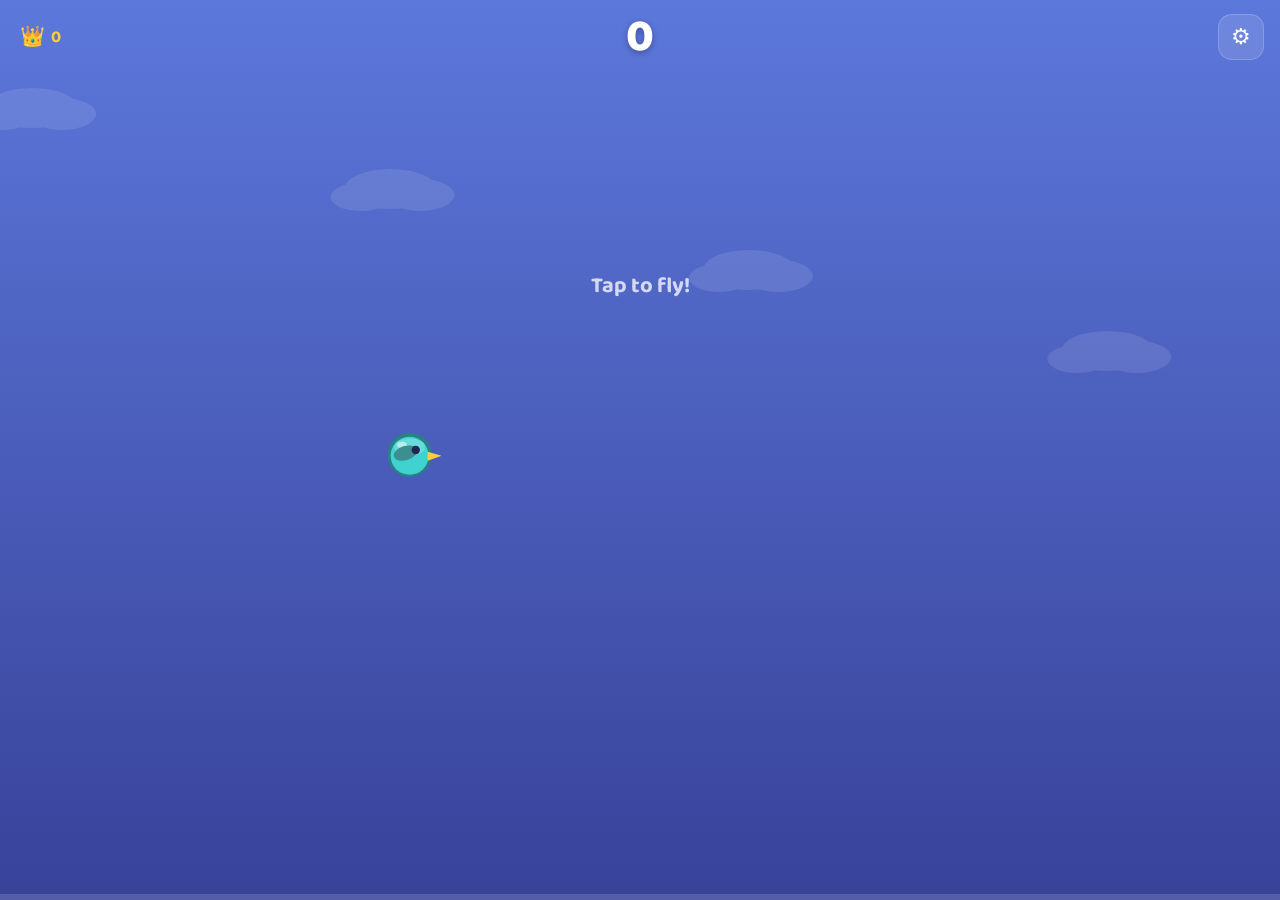
<file: flappy-bird-repo-handoff/index.html>
<!DOCTYPE html>
<html lang="en">
<head>
  <meta charset="UTF-8">
  <meta name="viewport" content="width=device-width, initial-scale=1.0, maximum-scale=1.0, user-scalable=no, viewport-fit=cover">
  <meta name="theme-color" content="#20264f">
  <meta name="apple-mobile-web-app-capable" content="yes">
  <meta name="mobile-web-app-capable" content="yes">
  <meta name="apple-mobile-web-app-status-bar-style" content="black-translucent">
  <meta name="apple-mobile-web-app-title" content="Flappy Bird">
  <meta name="description" content="A calm, kid-friendly flappy bird game. Tap to fly through the gaps! No ads, no accounts, no internet needed.">
  <title>Flappy Bird</title>
  <link rel="manifest" href="manifest.webmanifest">
  <link rel="icon" href="icons/icon-192.png" type="image/png">
  <link rel="apple-touch-icon" href="icons/icon-180.png">
  <link rel="preconnect" href="https://fonts.googleapis.com">
  <link rel="preconnect" href="https://fonts.gstatic.com" crossorigin>
  <link href="https://fonts.googleapis.com/css2?family=Baloo+2:wght@500;600;700;800&display=swap" rel="stylesheet">
  <!-- Hebrew-capable rounded font (Baloo 2 has no Hebrew glyphs). -->
  <link href="https://fonts.googleapis.com/css2?family=Fredoka:wght@500;600;700&display=swap" rel="stylesheet">
  <link rel="stylesheet" href="styles.css">
</head>
<body>
  <canvas id="game"></canvas>

  <header id="hud">
    <div class="best-badge" id="best-badge">
      <span class="crown">👑</span>
      <span class="best-value" id="hud-best">0</span>
    </div>
    <div class="score" id="hud-score">0</div>
    <button class="gear" id="gear" data-i18n-aria="settings" aria-label="Settings">⚙︎</button>
  </header>

  <!-- Settings overlay -->
  <div class="overlay" id="settings-overlay" hidden>
    <div class="scrim" data-dismiss="settings"></div>
    <div class="panel" role="dialog" aria-label="Settings">
      <h2 data-i18n="settings">Settings</h2>
      <p class="panel-best" id="settings-best">Best score: 0</p>

      <div class="row">
        <span class="row-label" data-i18n="difficulty">Difficulty</span>
        <div class="segmented" id="difficulty-seg">
          <button data-difficulty="calm" data-i18n="calm">Calm</button>
          <button data-difficulty="easy" data-i18n="easy">Easy</button>
          <button data-difficulty="normal" data-i18n="normal">Normal</button>
        </div>
      </div>

      <div class="row">
        <span class="row-label" data-i18n="sound">Sound</span>
        <button class="toggle" id="toggle-sound" role="switch"><span class="knob"></span></button>
      </div>

      <div class="row">
        <span class="row-label" data-i18n="vibration">Vibration</span>
        <button class="toggle" id="toggle-haptics" role="switch"><span class="knob"></span></button>
      </div>

      <button class="btn primary" id="btn-new-game" data-i18n="newGame">New Game</button>
      <button class="btn danger" id="btn-reset-best" data-i18n="resetBest">Reset Best Score</button>
      <a class="btn secondary" id="btn-back-hub" hidden><span class="back-arrow" aria-hidden="true">←</span> <span class="back-label" data-i18n="backToGames">Back to Games</span></a>
      <button class="btn secondary" id="btn-close" data-i18n="close">Close</button>
    </div>
  </div>

  <!-- Game over overlay — soft and friendly, never a harsh "Game Over" -->
  <div class="overlay" id="gameover-overlay" hidden>
    <div class="scrim"></div>
    <div class="panel gameover" role="dialog" aria-label="Round over">
      <div class="go-emoji" id="go-emoji">🐣</div>
      <h2 id="go-title">Oops!</h2>
      <p class="go-caption" id="go-caption" data-i18n="yourScore">Your score</p>
      <div class="go-score" id="go-score">0</div>
      <p class="go-best" id="go-best">👑 Best: 0</p>
      <button class="btn primary" id="btn-play-again" data-i18n="playAgain">Play Again</button>
    </div>
  </div>

  <script type="module" src="js/main.js"></script>
</body>
</html>
</file>
<file: flappy-bird-repo-handoff/styles.css>
:root {
  --panel-bg: rgb(51, 59, 107);
  --panel-stroke: rgba(255, 255, 255, 0.18);
  --gold: rgb(255, 204, 61);
  --primary: rgb(87, 199, 112);
  --secondary: rgb(92, 107, 173);
  --danger: rgb(237, 102, 107);
  --toggle-off: rgba(255, 255, 255, 0.22);
  font-family: "Baloo 2", system-ui, -apple-system, sans-serif;
}

* { box-sizing: border-box; -webkit-tap-highlight-color: transparent; }

/* The hidden attribute must win over explicit display (rows, buttons). */
[hidden] { display: none !important; }

html, body {
  margin: 0;
  padding: 0;
  height: 100%;
  overflow: hidden;
  background: #20264f;
  color: #fff;
  overscroll-behavior: none;
  touch-action: none;
  user-select: none;
  -webkit-user-select: none;
}

#safe-probe {
  position: fixed;
  top: 0;
  left: 0;
  width: 0;
  height: 0;
  padding-top: env(safe-area-inset-top);
  padding-bottom: env(safe-area-inset-bottom);
  pointer-events: none;
  visibility: hidden;
}

#game {
  position: fixed;
  inset: 0;
  display: block;
  touch-action: none;
}

/* HUD */
#hud {
  position: fixed;
  left: 0;
  right: 0;
  display: flex;
  align-items: center;
  justify-content: center;
  padding: 0 18px;
  pointer-events: none;
}

.best-badge {
  position: absolute;
  left: 20px;
  display: flex;
  align-items: center;
  gap: 6px;
  font-size: 17px;
  font-weight: 700;
  color: var(--gold);
}
.best-badge .crown { font-size: 20px; }
.best-badge.celebrate { animation: pop 0.5s ease; }

.score {
  font-size: 46px;
  font-weight: 800;
  color: #fff;
  text-shadow: 0 2px 6px rgba(0, 0, 0, 0.3);
}
.score.pulse { animation: pop 0.28s ease; }

.gear {
  position: absolute;
  right: 16px;
  width: 46px;
  height: 46px;
  border-radius: 14px;
  border: 1px solid var(--panel-stroke);
  background: rgba(255, 255, 255, 0.12);
  color: #fff;
  font-size: 22px;
  pointer-events: auto;
  cursor: pointer;
}
.gear:active { transform: scale(0.94); }

@keyframes pop {
  0% { transform: scale(1); }
  45% { transform: scale(1.18); }
  100% { transform: scale(1); }
}

/* Overlays */
.overlay {
  position: fixed;
  inset: 0;
  display: flex;
  align-items: center;
  justify-content: center;
  z-index: 10;
}
.overlay[hidden] { display: none; }

.scrim {
  position: absolute;
  inset: 0;
  background: rgba(16, 18, 41, 0.68);
  animation: fade 0.2s ease;
}

.panel {
  position: relative;
  width: min(360px, calc(100vw - 48px));
  background: var(--panel-bg);
  border: 1px solid var(--panel-stroke);
  border-radius: 26px;
  padding: 24px 22px 20px;
  box-shadow: 0 20px 60px rgba(0, 0, 0, 0.45);
  animation: rise 0.24s cubic-bezier(0.2, 0.9, 0.3, 1.2);
  text-align: center;
}

.panel h2 {
  margin: 0 0 6px;
  font-size: 28px;
  font-weight: 800;
}
.panel-best {
  margin: 0 0 18px;
  color: var(--gold);
  font-weight: 700;
  font-size: 17px;
}

.row {
  display: flex;
  align-items: center;
  justify-content: space-between;
  padding: 12px 4px;
  border-top: 1px solid rgba(255, 255, 255, 0.08);
}
.row-label { font-size: 18px; font-weight: 600; }

.segmented {
  display: inline-flex;
  background: rgba(0, 0, 0, 0.25);
  border-radius: 12px;
  padding: 3px;
}
.segmented button {
  border: none;
  background: transparent;
  color: rgba(255, 255, 255, 0.7);
  font: inherit;
  font-weight: 700;
  padding: 7px 16px;
  border-radius: 9px;
  cursor: pointer;
}
.segmented button.active {
  background: var(--secondary);
  color: #fff;
}

.toggle {
  width: 56px;
  height: 32px;
  border-radius: 16px;
  border: none;
  background: var(--toggle-off);
  position: relative;
  cursor: pointer;
  transition: background 0.15s ease;
}
.toggle.on { background: var(--primary); }
.toggle .knob {
  position: absolute;
  top: 3px;
  left: 3px;
  width: 26px;
  height: 26px;
  border-radius: 50%;
  background: #fff;
  transition: left 0.15s ease;
}
.toggle.on .knob { left: 27px; }

.btn {
  display: block;
  width: 100%;
  margin-top: 12px;
  padding: 14px;
  border: none;
  border-radius: 16px;
  font: inherit;
  font-size: 18px;
  font-weight: 700;
  color: #fff;
  cursor: pointer;
  text-align: center;
  text-decoration: none;
}
.btn:active { transform: scale(0.97); }
.btn.primary { background: var(--primary); }
.btn.secondary { background: var(--secondary); }
.btn.danger { background: var(--danger); }

/* Game over */
.gameover .go-emoji { font-size: 46px; }
.gameover h2 { margin-top: 8px; }
.go-caption { margin: 14px 0 2px; color: rgba(255, 255, 255, 0.75); font-size: 15px; }
.go-score { font-size: 48px; font-weight: 800; }
.go-best { margin: 6px 0 8px; color: var(--gold); font-weight: 700; font-size: 17px; }

@keyframes fade { from { opacity: 0; } to { opacity: 1; } }
@keyframes rise {
  from { opacity: 0; transform: translateY(24px) scale(0.94); }
  to { opacity: 1; transform: translateY(0) scale(1); }
}

/* ---- Internationalization (English LTR / Hebrew RTL) ---- */

/* Hebrew-capable rounded font — Baloo 2 has no Hebrew glyphs. */
:root[lang="he"],
:root[dir="rtl"] {
  font-family: "Fredoka", "Baloo 2", system-ui, -apple-system, sans-serif;
}
:root[lang="he"] body,
:root[dir="rtl"] body {
  font-family: "Fredoka", "Baloo 2", system-ui, -apple-system, sans-serif;
}

/* Mirror pinned HUD chrome: badge (start) and gear (end) swap sides in RTL. */
[dir="rtl"] .best-badge {
  left: auto;
  right: 20px;
}
[dir="rtl"] .gear {
  right: auto;
  left: 16px;
}

/* Toggle knob travels from the opposite side in RTL. */
[dir="rtl"] .toggle .knob {
  left: auto;
  right: 3px;
}
[dir="rtl"] .toggle.on .knob {
  right: 27px;
}

/* Back-to-Games arrow points the correct way (→) in RTL. */
[dir="rtl"] .back-arrow {
  display: inline-block;
  transform: scaleX(-1);
}

/* Flappy-specific: canvas fills the screen edge-to-edge, no board chrome. */
#game { background: transparent; }
</file>
